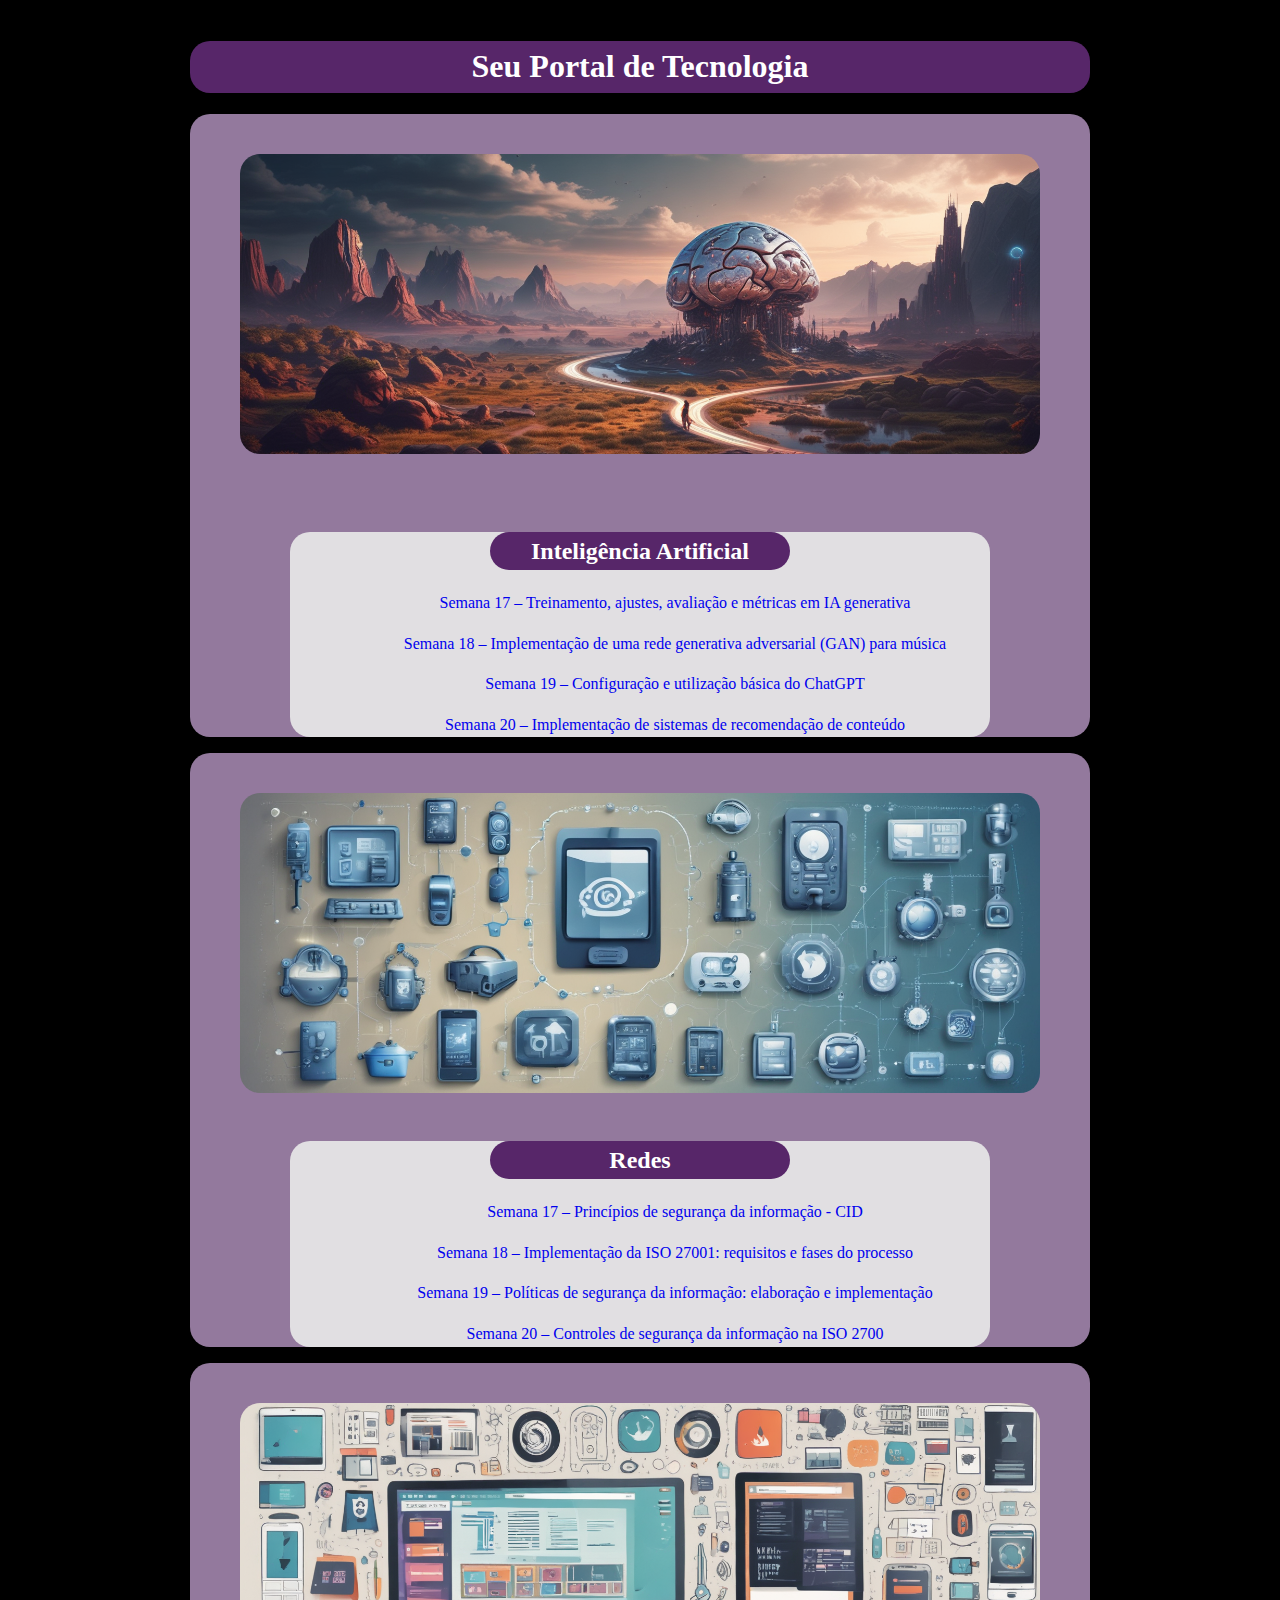
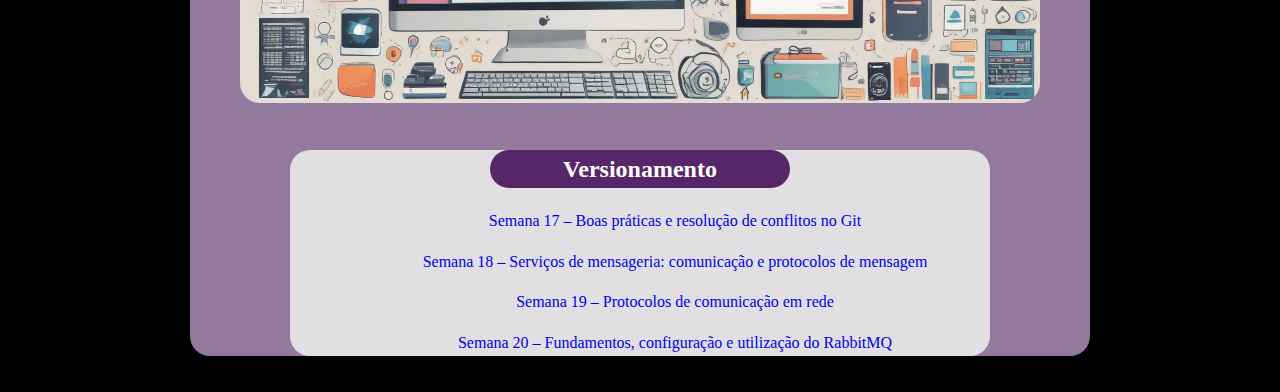
<file: index.html>
<!DOCTYPE html>
<html lang="pt-br">
<head>
    <meta charset="UTF-8">
    <meta name="viewport" content="width=device-width, initial-scale=1.0">
    <title>Seu Portal de Tecnologia</title>
    <link rel="stylesheet" href="style.css">
</head>
<body>
    
    <div class="lista-topico" style="background-color: #572669; border-radius: 20px;">
    <h1>Seu Portal de Tecnologia</h1>
    </div>

    <div class="lista-topico" style="background-color: #93799d; border-radius: 20px; margin: auto;"> 
        <img src="./img/inteligência-artificial.png" alt="" class="imagem-topico">
        
        <div class="lista-topico" style="background-color: #e1dfe2; border-radius: 20px; margin-left: 100px; margin-right: 100px; margin-top: 50px;">
        
        <div class="lista-topico" style="background-color: #572669; border-radius: 20px; margin-left: 200px; margin-right: 200px; ">
            <h2>Inteligência Artificial</h2>
        </div>
            <ul>
                <li>
                    <a href="./inteligencia artificial/s17.html">Semana 17 – Treinamento, ajustes, avaliação e métricas em IA generativa</a>
                </li>
                <li>
                    <a href="./inteligencia artificial/s18.html"> Semana 18 – Implementação de uma rede generativa adversarial (GAN) para música</a>
                </li>
                <li>
                    <a href="./inteligencia artificial/s19.html"> Semana 19 – Configuração e utilização básica do ChatGPT</a>
                </li>
                <li>
                    <a href="./inteligencia artificial/s20.html"> Semana 20 – Implementação de sistemas de recomendação de conteúdo</a>
                </li>
                
            </ul>
        </div>

    </div>
    
    <div class="lista-topico" style="background-color: #93799d; border-radius: 20px;"> 
        <img src="./img/redes.png" alt="" class="imagem-topico">
        <div class="lista-topico" style="background-color: #e1dfe2; border-radius: 20px; margin-left: 100px; margin-right: 100px;">
        
        <div class="lista-topico" style="background-color: #572669; border-radius: 20px; margin-left: 200px; margin-right: 200px; ">
        <h2>Redes</h2>
        </div>
            <ul>
                <li>
                    <a href="./redes/s17.html">Semana 17 – Princípios de segurança da informação - CID</a>
                </li>
                <li>
                    <a href="./redes/s18.html"> Semana 18 – Implementação da ISO 27001: requisitos e fases do processo</a>
                </li>
                <li>
                    <a href="./redes/s19.html"> Semana 19 – Políticas de segurança da informação: elaboração e implementação</a>
                </li>
                <li>
                    <a href="./redes/s20.html"> Semana 20 – Controles de segurança da informação na ISO 2700</a>
                </li>
            </ul>
        </div>

    </div>
    <div class="lista-topico" style="background-color: #93799d; border-radius: 20px;"> 
        <img src="./img/versionamento.png" alt="" class="imagem-topico">
        <div class="lista-topico" style="background-color: #e1dfe2; border-radius: 20px; margin-left: 100px; margin-right: 100px;">
        
        <div class="lista-topico" style="background-color: #572669; border-radius: 20px; margin-left: 200px; margin-right: 200px; ">    
        <h2>Versionamento</h2>
        </div>
            <ul>
                <li>
                    <a href="./versionamento/s17.html">Semana 17 – Boas práticas e resolução de conflitos no Git</a>
                </li>
                <li>
                    <a href="./versionamento/s18.html">Semana 18 – Serviços de mensageria: comunicação e protocolos de mensagem</a>
                </li>
                <li>
                    <a href="./versionamento/s19.html">Semana 19 – Protocolos de comunicação em rede</a>
                </li>
                <li>
                    <a href="./versionamento/s20.html">Semana 20 – Fundamentos, configuração e utilização do RabbitMQ</a>
                </li>
            </ul>

    </div>
</body>
</html>
</file>
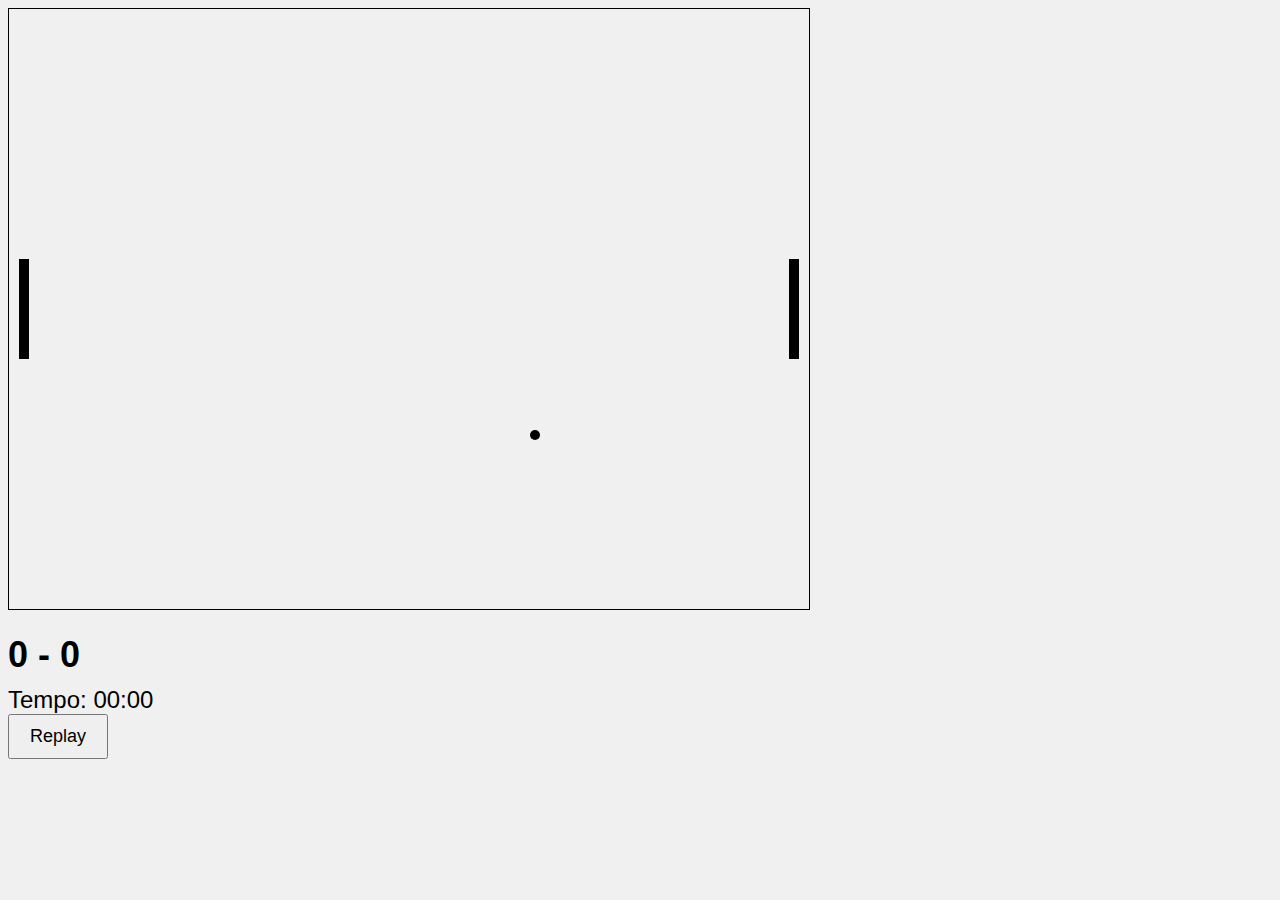
<file: jogo/index.html>
<!DOCTYPE html>
<html lang="pt-BR">
<head>
    <meta charset="UTF-8">
    <meta name="viewport" content="width=device-width, initial-scale=1.0">
    <title>Ping Pong</title>
    <link rel="stylesheet" href="style.css">
</head>
<body>
    <canvas id="canvas" width="800" height="600"></canvas>
    <div id="placar">
        <span id="pontos-jogador-1">0</span> -
        <span id="pontos-jogador-2">0</span>
    </div>
    <div id="tempo">
        Tempo: <span id="tempo-valor">00:00</span>
    </div>
    <button id="replay">Replay</button>
    <script src="script.js"></script>
</body>
</html>
</file>
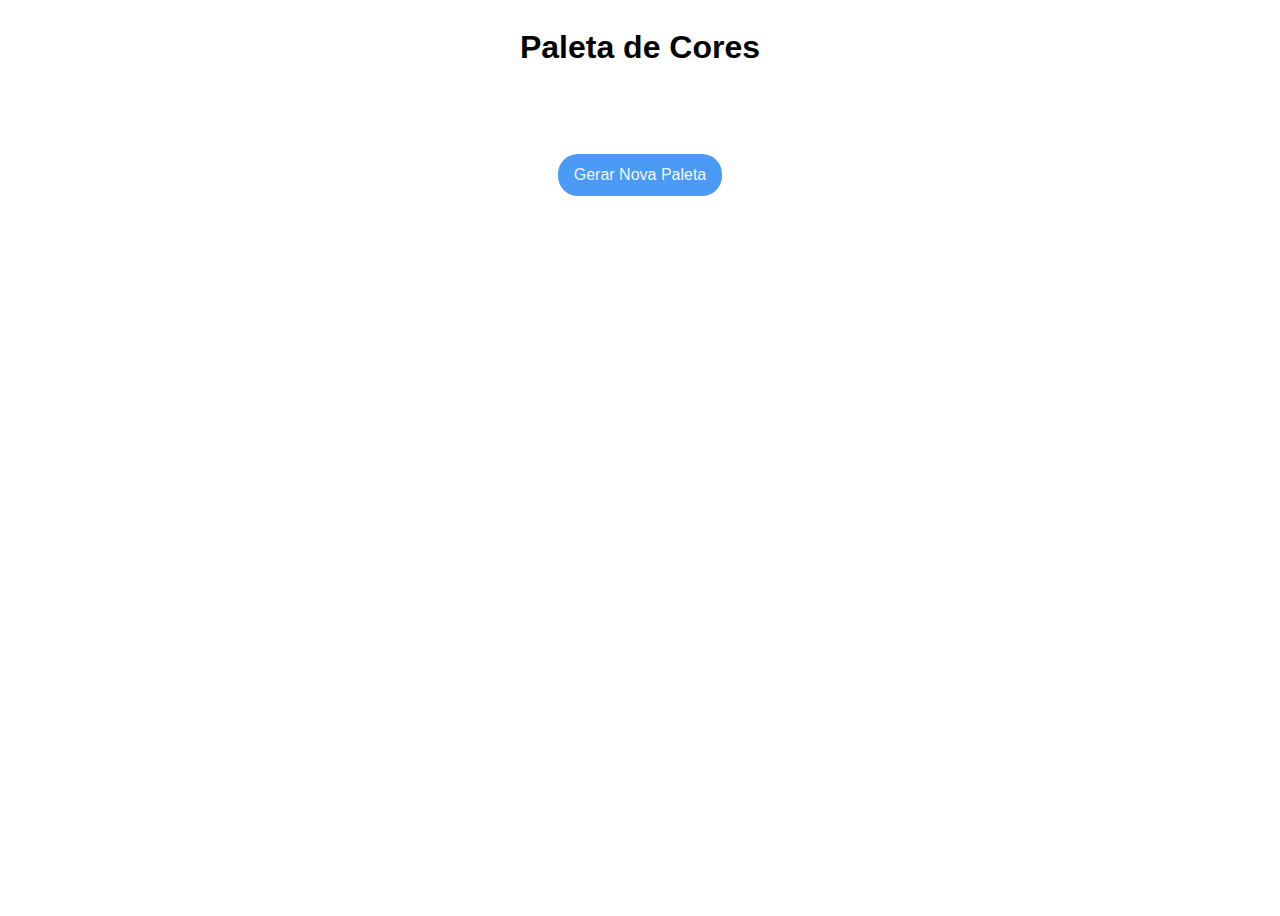
<file: paleta de cor/index.html>
<!DOCTYPE html>
<html lang="pt-br">
<head>
    <meta charset="UTF-8">
    <meta name="viewport" content="width=device-width, initial-scale=1.0">
    <title>Paleta de Cores</title>
    <link rel="stylesheet" href="style.css">
</head>
<body>
    <div class="container">
        <h1>Paleta de Cores</h1>
        <div class="cores"></div>
            <button>Gerar Nova Paleta</button>
    </div>


    <script src="script.js"></script>
</body>
</html>
</file>
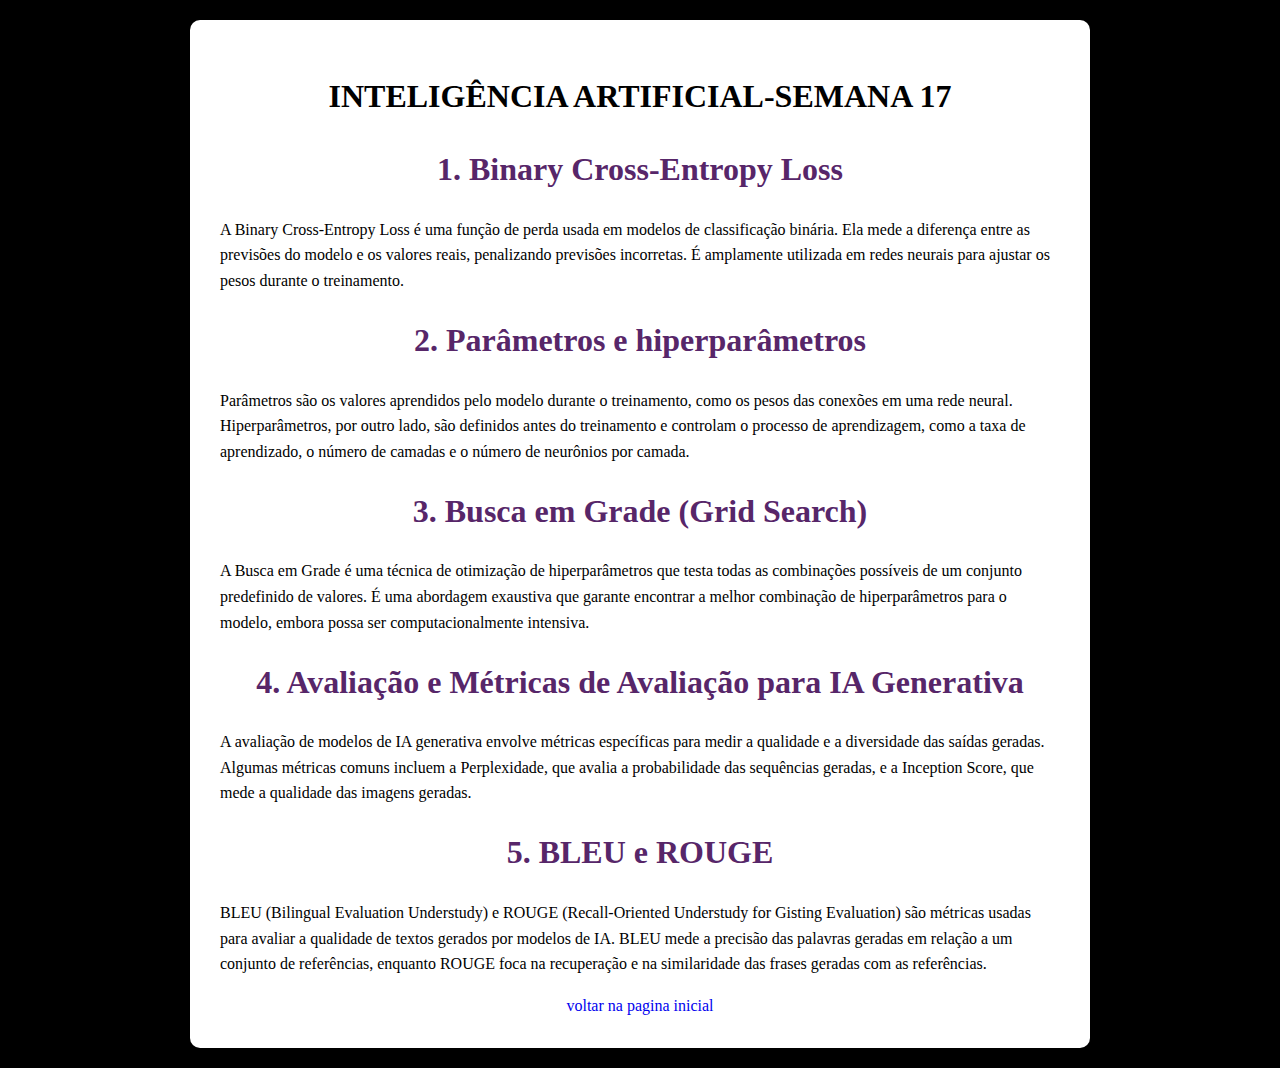
<file: inteligencia artificial/s17.html>
<!DOCTYPE html>
<html lang="pt-br">
<head>
    <meta charset="UTF-8">
    <meta name="viewport" content="width=device-width, initial-scale=1.0">
    <link rel="stylesheet" href="../style.css">
    <title>IA-S17</title>
</head>
<body>

    <div class="conteudo-artigo">
    <h1>INTELIGÊNCIA ARTIFICIAL-SEMANA 17</h1>
    <p></p>

    <h1 style="color: #572669;">1. Binary Cross-Entropy Loss</h1>
    <p>A Binary Cross-Entropy Loss é uma função de perda usada em modelos de classificação binária. Ela mede a diferença entre as previsões do modelo e os valores reais, penalizando previsões incorretas. É amplamente utilizada em redes neurais para ajustar os pesos durante o treinamento.</p>

    <h1 style="color: #572669;">2. Parâmetros e hiperparâmetros</h1>
    <p>Parâmetros são os valores aprendidos pelo modelo durante o treinamento, como os pesos das conexões em uma rede neural. Hiperparâmetros, por outro lado, são definidos antes do treinamento e controlam o processo de aprendizagem, como a taxa de aprendizado, o número de camadas e o número de neurônios por camada.</p>

    <h1 style="color: #572669;">3. Busca em Grade (Grid Search)</h1>
    <p>A Busca em Grade é uma técnica de otimização de hiperparâmetros que testa todas as combinações possíveis de um conjunto predefinido de valores. É uma abordagem exaustiva que garante encontrar a melhor combinação de hiperparâmetros para o modelo, embora possa ser computacionalmente intensiva.</p>

    <h1 style="color: #572669;">4. Avaliação e Métricas de Avaliação para IA Generativa</h1>
    <p>A avaliação de modelos de IA generativa envolve métricas específicas para medir a qualidade e a diversidade das saídas geradas. Algumas métricas comuns incluem a Perplexidade, que avalia a probabilidade das sequências geradas, e a Inception Score, que mede a qualidade das imagens geradas.</p>

    <h1 style="color: #572669;">5. BLEU e ROUGE</h1>
    <p>BLEU (Bilingual Evaluation Understudy) e ROUGE (Recall-Oriented Understudy for Gisting Evaluation) são métricas usadas para avaliar a qualidade de textos gerados por modelos de IA. BLEU mede a precisão das palavras geradas em relação a um conjunto de referências, enquanto ROUGE foca na recuperação e na similaridade das frases geradas com as referências.</p>


    <a href="../index.html">voltar na pagina inicial</a>
</div>
    
</body>
</html>
</file>
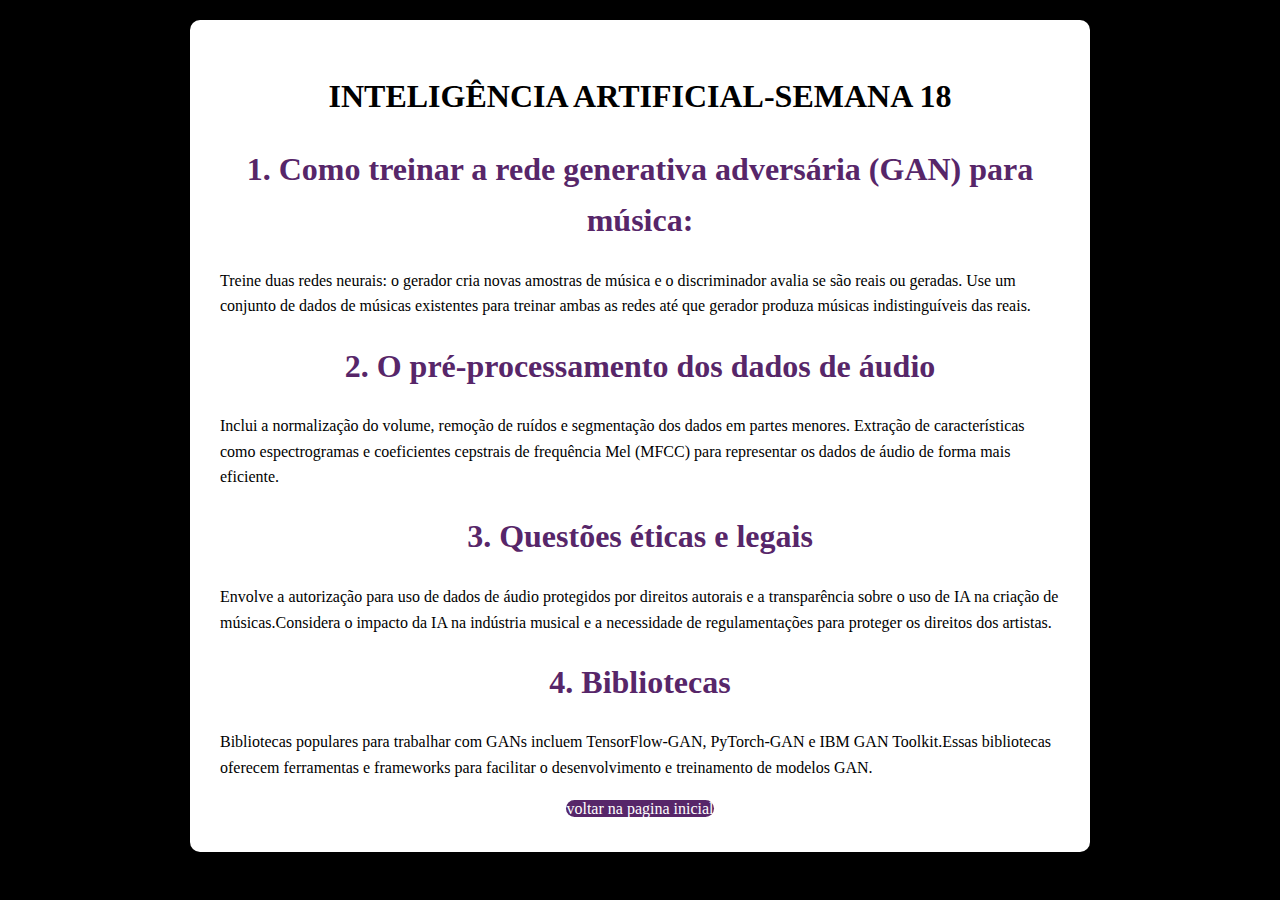
<file: inteligencia artificial/s18.html>
<!DOCTYPE html>
<html lang="pt-br">
<head>
    <meta charset="UTF-8">
    <meta name="viewport" content="width=device-width, initial-scale=1.0">
    <link rel="stylesheet" href="../style.css">
    <title>IA-S18</title>
</head>
<body>

    <div class="conteudo-artigo">

    <h1>INTELIGÊNCIA ARTIFICIAL-SEMANA 18</h1>
    <p></p>

    <h1 style="color: #572669;">1. Como treinar a rede generativa adversária (GAN) para música:</h1>
    <p>Treine duas redes neurais: o gerador cria novas amostras de música e o discriminador avalia se são reais ou geradas. Use um conjunto de dados de músicas existentes para treinar ambas as redes até que gerador produza músicas indistinguíveis das reais.</p>

    <h1 style="color: #572669;">2. O pré-processamento dos dados de áudio</h1>
    <p>Inclui a normalização do volume, remoção de ruídos e segmentação dos dados em partes menores. Extração de características como espectrogramas e coeficientes cepstrais de frequência Mel (MFCC) para representar os dados de áudio de forma mais eficiente.</p>

    <h1 style="color: #572669;">3. Questões éticas e legais</h1>
    <p>Envolve a autorização para uso de dados de áudio protegidos por direitos autorais e a transparência sobre o uso de IA na criação de músicas.Considera o impacto da IA na indústria musical e a necessidade de regulamentações para proteger os direitos dos artistas.</p>

    <h1 style="color: #572669;">4. Bibliotecas</h1>
    <p>Bibliotecas populares para trabalhar com GANs incluem TensorFlow-GAN, PyTorch-GAN e IBM GAN Toolkit.Essas bibliotecas oferecem ferramentas e frameworks para facilitar o desenvolvimento e treinamento de modelos GAN.</p>

    <a href="../index.html" style=" background-color: #572669; color: rgb(255, 255, 255); border-radius: 10px; margin: 10%">voltar na pagina inicial</a>
</div>
</body>
</html>
</file>
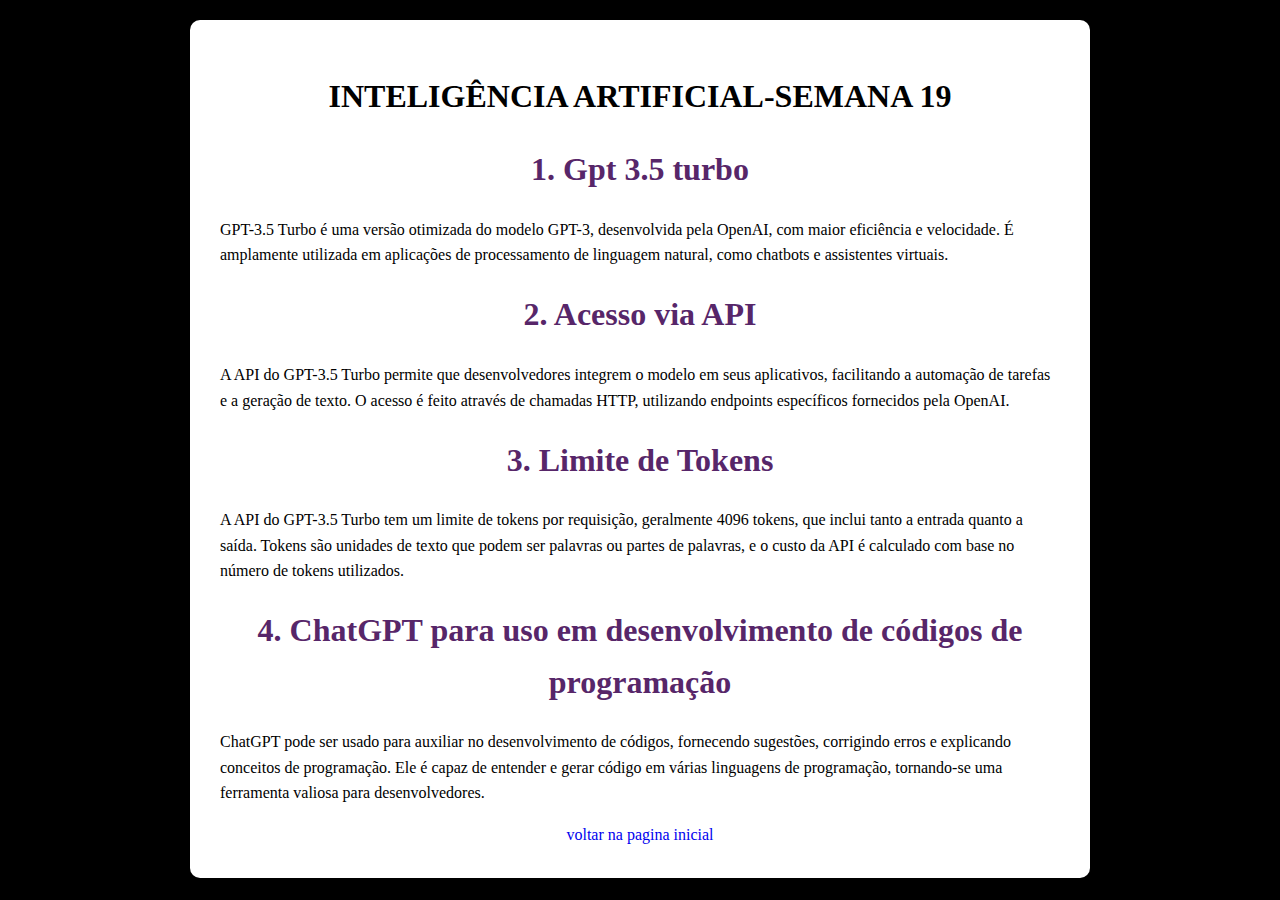
<file: inteligencia artificial/s19.html>
<!DOCTYPE html>
<html lang="pt-br">
<head>
    <meta charset="UTF-8">
    <meta name="viewport" content="width=device-width, initial-scale=1.0">
    <link rel="stylesheet" href="../style.css">
    <title>IA-S19</title>
</head>
<body>

    <div class="conteudo-artigo">
    <h1>INTELIGÊNCIA ARTIFICIAL-SEMANA 19</h1>
    <p></p>

    <h1 style="color: #572669;">1. Gpt 3.5 turbo</h1>
    <p>GPT-3.5 Turbo é uma versão otimizada do modelo GPT-3, desenvolvida pela OpenAI, com maior eficiência e velocidade. É amplamente utilizada em aplicações de processamento de linguagem natural, como chatbots e assistentes virtuais.</p>

    <h1 style="color: #572669;">2. Acesso via API</h1>
    <p>A API do GPT-3.5 Turbo permite que desenvolvedores integrem o modelo em seus aplicativos, facilitando a automação de tarefas e a geração de texto. O acesso é feito através de chamadas HTTP, utilizando endpoints específicos fornecidos pela OpenAI.</p>

    <h1 style="color: #572669;">3. Limite de Tokens</h1>
    <p>A API do GPT-3.5 Turbo tem um limite de tokens por requisição, geralmente 4096 tokens, que inclui tanto a entrada quanto a saída. Tokens são unidades de texto que podem ser palavras ou partes de palavras, e o custo da API é calculado com base no número de tokens utilizados.</p>

    <h1 style="color: #572669;">4. ChatGPT para uso em desenvolvimento de códigos de programação</h1>
    <p>ChatGPT pode ser usado para auxiliar no desenvolvimento de códigos, fornecendo sugestões, corrigindo erros e explicando conceitos de programação. Ele é capaz de entender e gerar código em várias linguagens de programação, tornando-se uma ferramenta valiosa para desenvolvedores.</p>

    <a href="../index.html"> voltar na pagina inicial</a>
    
</div>
</body>
</html>
</file>
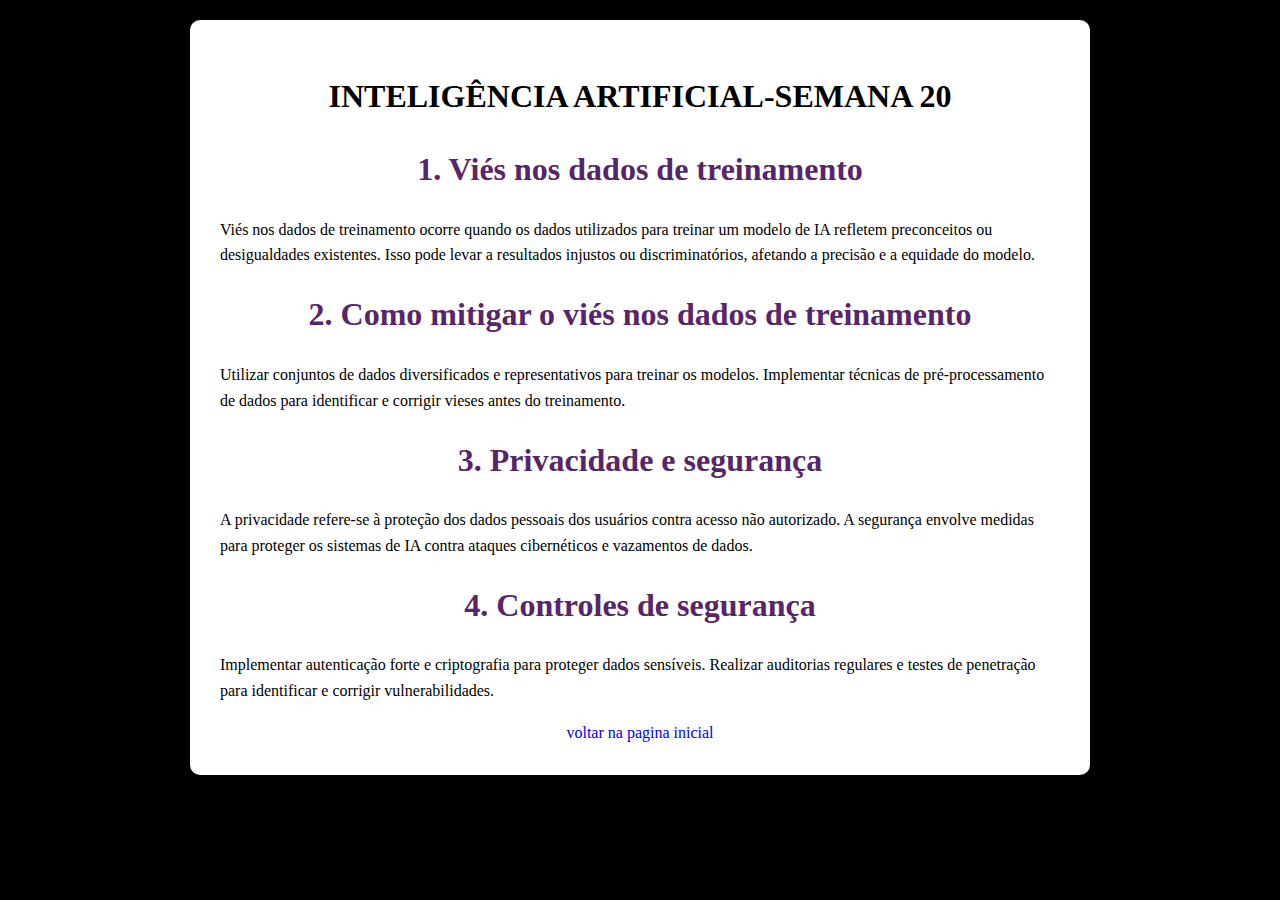
<file: inteligencia artificial/s20.html>
<!DOCTYPE html>
<html lang="pt-br">
<head>
    <meta charset="UTF-8">
    <meta name="viewport" content="width=device-width, initial-scale=1.0">
    <link rel="stylesheet" href="../style.css">
    <title>IA-S20</title>
</head>
<body>

    <div class="conteudo-artigo">

    <h1>INTELIGÊNCIA ARTIFICIAL-SEMANA 20</h1>

    <h1 style="color: #572669;">1. Viés nos dados de treinamento</h1>
    <p>Viés nos dados de treinamento ocorre quando os dados utilizados para treinar um modelo de IA refletem preconceitos ou desigualdades existentes. Isso pode levar a resultados injustos ou discriminatórios, afetando a precisão e a equidade do modelo.</p>

    <h1 style="color: #572669;">2. Como mitigar o viés nos dados de treinamento</h1>
    <p>Utilizar conjuntos de dados diversificados e representativos para treinar os modelos. Implementar técnicas de pré-processamento de dados para identificar e corrigir vieses antes do treinamento.</p>

    <h1 style="color: #572669;">3. Privacidade e segurança</h1>
    <p>A privacidade refere-se à proteção dos dados pessoais dos usuários contra acesso não autorizado. A segurança envolve medidas para proteger os sistemas de IA contra ataques cibernéticos e vazamentos de dados.</p>

    <h1 style="color: #572669;">4. Controles de segurança</h1>
    <p>Implementar autenticação forte e criptografia para proteger dados sensíveis. Realizar auditorias regulares e testes de penetração para identificar e corrigir vulnerabilidades.</p>

    <a href="../index.html">voltar na pagina inicial</a>
</div>
</body>
</html>
</file>
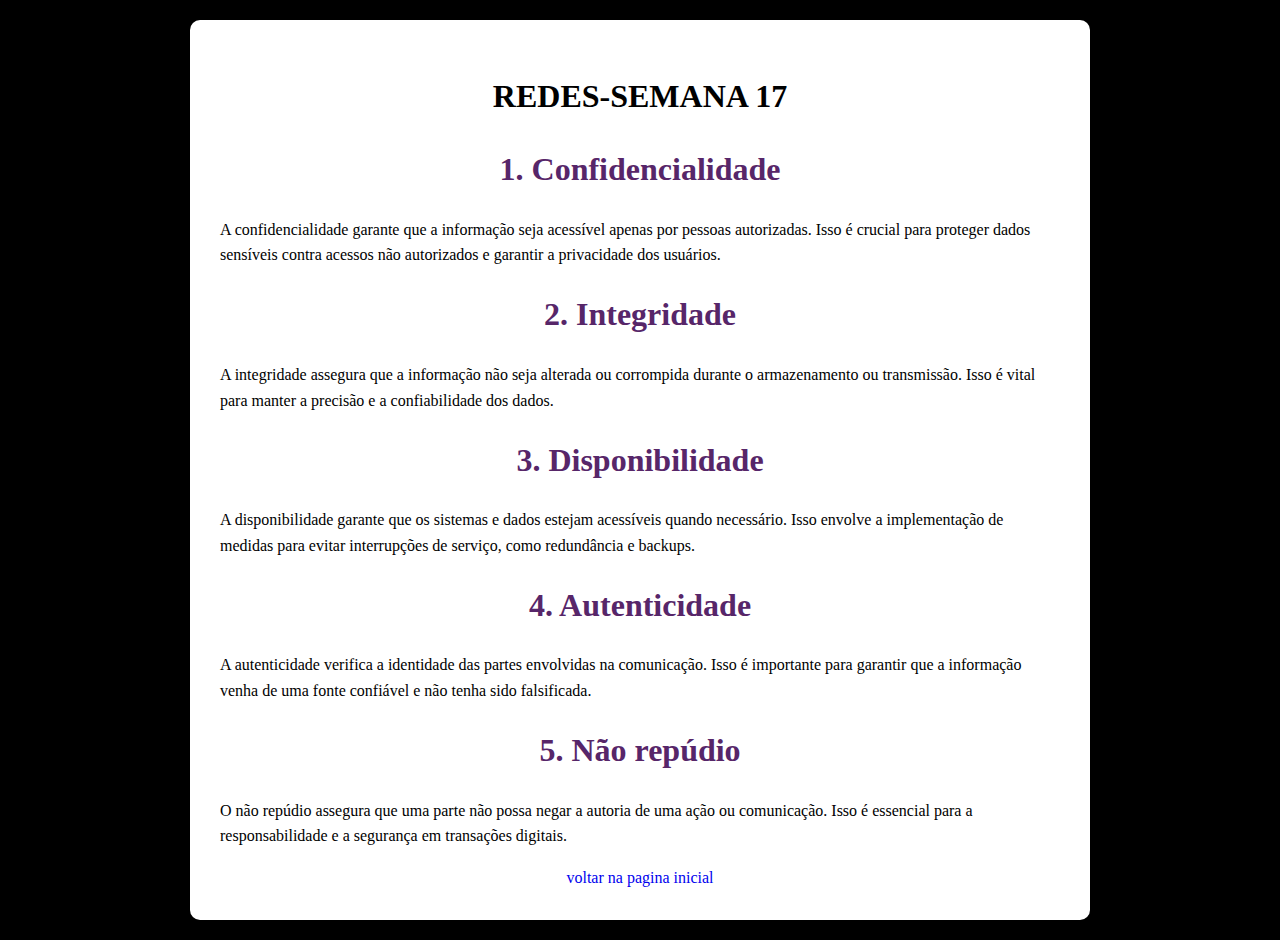
<file: redes/s17.html>
<!DOCTYPE html>
<html lang="pt-br">
<head>
    <meta charset="UTF-8">
    <meta name="viewport" content="width=device-width, initial-scale=1.0">
    <link rel="stylesheet" href="../style.css">
    <title>Redes-S17</title>
</head>
<body>

    <div class="conteudo-artigo">
    <h1>REDES-SEMANA 17</h1>
    <p></p>

    <h1 style="color: #572669;">1. Confidencialidade </h1>
    <p>A confidencialidade garante que a informação seja acessível apenas por pessoas autorizadas. Isso é crucial para proteger dados sensíveis contra acessos não autorizados e garantir a privacidade dos usuários.</p>

    <h1 style="color: #572669;">2. Integridade</h1>
    <p>A integridade assegura que a informação não seja alterada ou corrompida durante o armazenamento ou transmissão. Isso é vital para manter a precisão e a confiabilidade dos dados.</p>

    <h1 style="color: #572669;">3. Disponibilidade</h1>
    <p>A disponibilidade garante que os sistemas e dados estejam acessíveis quando necessário. Isso envolve a implementação de medidas para evitar interrupções de serviço, como redundância e backups.</p>

    <h1 style="color: #572669;">4. Autenticidade</h1>
    <p>A autenticidade verifica a identidade das partes envolvidas na comunicação. Isso é importante para garantir que a informação venha de uma fonte confiável e não tenha sido falsificada.</p>

    <h1 style="color: #572669;">5. Não repúdio</h1>
    <p>O não repúdio assegura que uma parte não possa negar a autoria de uma ação ou comunicação. Isso é essencial para a responsabilidade e a segurança em transações digitais.</p>

    <a href="../index.html">voltar na pagina inicial</a>

    </div>
</body>
</html>
</file>
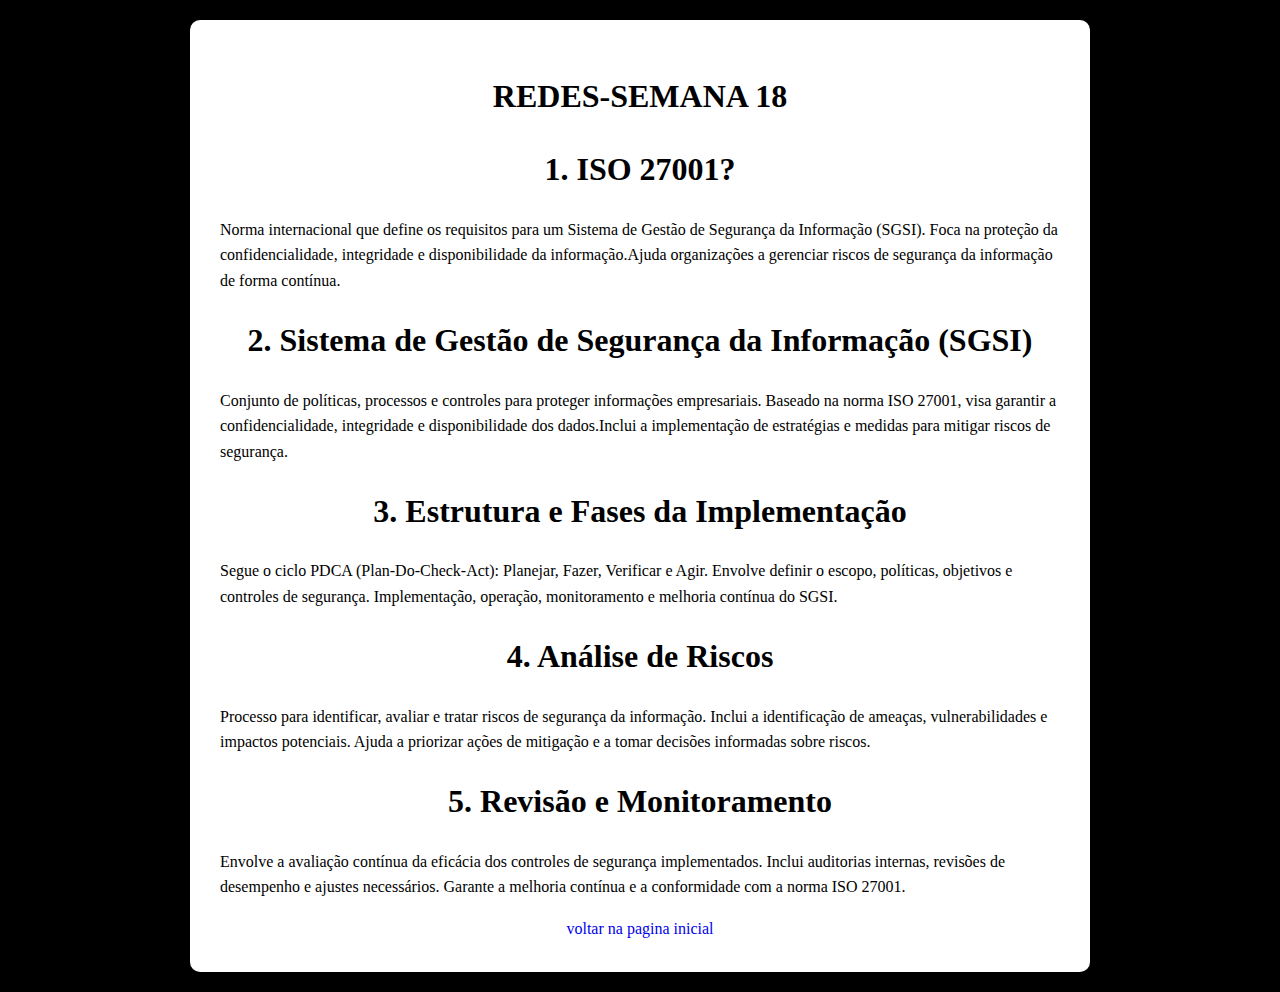
<file: redes/s18.html>
<!DOCTYPE html>
<html lang="pt-br">
<head>
    <meta charset="UTF-8">
    <meta name="viewport" content="width=device-width, initial-scale=1.0">
    <link rel="stylesheet" href="../style.css">
    <title>Redes-S18</title>
</head>
<body>

    <div class="conteudo-artigo">

    <h1>REDES-SEMANA 18</h1>
    
    <h1>1. ISO 27001?</h1>
    <p>Norma internacional que define os requisitos para um Sistema de Gestão de Segurança da Informação (SGSI). Foca na proteção da confidencialidade, integridade e disponibilidade da informação.Ajuda organizações a gerenciar riscos de segurança da informação de forma contínua.</p>

    <h1>2. Sistema de Gestão de Segurança da Informação (SGSI)</h1>
    <p>Conjunto de políticas, processos e controles para proteger informações empresariais. Baseado na norma ISO 27001, visa garantir a confidencialidade, integridade e disponibilidade dos dados.Inclui a implementação de estratégias e medidas para mitigar riscos de segurança.</p>

    <h1>3. Estrutura e Fases da Implementação</h1>
    <p>Segue o ciclo PDCA (Plan-Do-Check-Act): Planejar, Fazer, Verificar e Agir. Envolve definir o escopo, políticas, objetivos e controles de segurança. Implementação, operação, monitoramento e melhoria contínua do SGSI.</p>

    <h1>4. Análise de Riscos</h1>
    <p>Processo para identificar, avaliar e tratar riscos de segurança da informação. Inclui a identificação de ameaças, vulnerabilidades e impactos potenciais. Ajuda a priorizar ações de mitigação e a tomar decisões informadas sobre riscos.</p>

    <h1>5. Revisão e Monitoramento</h1>
    <p>Envolve a avaliação contínua da eficácia dos controles de segurança implementados. Inclui auditorias internas, revisões de desempenho e ajustes necessários. Garante a melhoria contínua e a conformidade com a norma ISO 27001.</p>

    <a href="../index.html">voltar na pagina inicial</a>
</div>
</body>
</html>
</file>
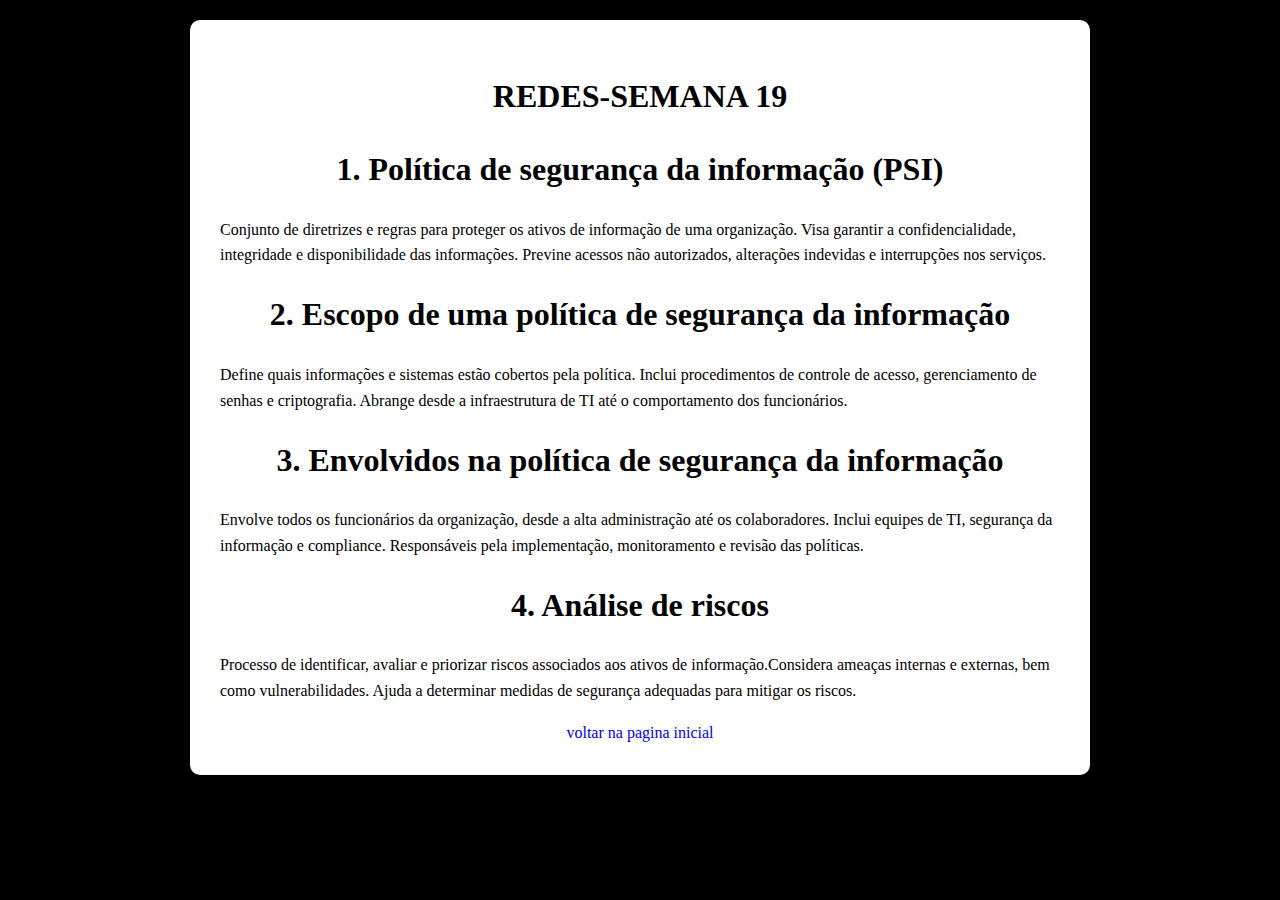
<file: redes/s19.html>
<!DOCTYPE html>
<html lang="pt-br">
<head>
    <meta charset="UTF-8">
    <meta name="viewport" content="width=device-width, initial-scale=1.0">
    <link rel="stylesheet" href="../style.css">
    <title>Redes-S19</title>
</head>
<body>

    <div class="conteudo-artigo">
    <h1>REDES-SEMANA 19</h1>
    <p></p>

    <h1>1. Política de segurança da informação (PSI)</h1>
    <p>Conjunto de diretrizes e regras para proteger os ativos de informação de uma organização. Visa garantir a confidencialidade, integridade e disponibilidade das informações. Previne acessos não autorizados, alterações indevidas e interrupções nos serviços.</p>

    <h1>2. Escopo de uma política de segurança da informação</h1>
    <p>Define quais informações e sistemas estão cobertos pela política. Inclui procedimentos de controle de acesso, gerenciamento de senhas e criptografia. Abrange desde a infraestrutura de TI até o comportamento dos funcionários.</p>

    <h1>3. Envolvidos na política de segurança da informação</h1>
    <p>Envolve todos os funcionários da organização, desde a alta administração até os colaboradores. Inclui equipes de TI, segurança da informação e compliance. Responsáveis pela implementação, monitoramento e revisão das políticas.</p>

    <h1>4. Análise de riscos</h1>
    <p>Processo de identificar, avaliar e priorizar riscos associados aos ativos de informação.Considera ameaças internas e externas, bem como vulnerabilidades. Ajuda a determinar medidas de segurança adequadas para mitigar os riscos.</p>

    <a href="../index.html">voltar na pagina inicial</a>
</div>
</body>
</html>
</file>
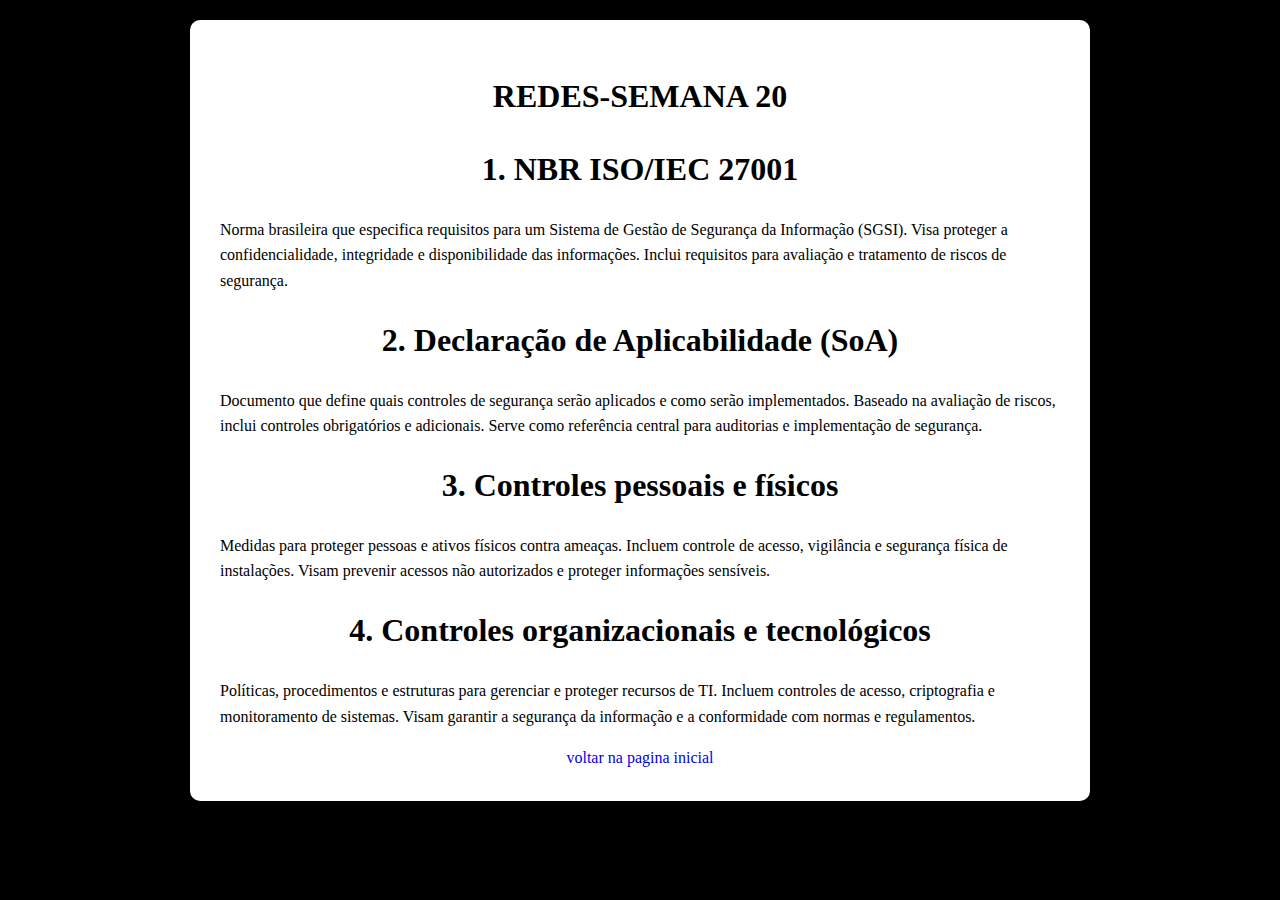
<file: redes/s20.html>
<!DOCTYPE html>
<html lang="pt-br">
<head>
    <meta charset="UTF-8">
    <meta name="viewport" content="width=device-width, initial-scale=1.0">
    <link rel="stylesheet" href="../style.css">
    <title>REDES-S20</title>
</head>
<body>

    <div class="conteudo-artigo">
    <h1>REDES-SEMANA 20</h1>
    <p></p>

    <h1>1. NBR ISO/IEC 27001</h1>
    <p>Norma brasileira que especifica requisitos para um Sistema de Gestão de Segurança da Informação (SGSI). Visa proteger a confidencialidade, integridade e disponibilidade das informações. Inclui requisitos para avaliação e tratamento de riscos de segurança.</p>

    <h1>2. Declaração de Aplicabilidade (SoA)</h1>
    <p>Documento que define quais controles de segurança serão aplicados e como serão implementados. Baseado na avaliação de riscos, inclui controles obrigatórios e adicionais. Serve como referência central para auditorias e implementação de segurança.</p>

    <h1>3. Controles pessoais e físicos</h1>
    <p>Medidas para proteger pessoas e ativos físicos contra ameaças. Incluem controle de acesso, vigilância e segurança física de instalações. Visam prevenir acessos não autorizados e proteger informações sensíveis.</p>

    <h1>4. Controles organizacionais e tecnológicos</h1>
    <p>Políticas, procedimentos e estruturas para gerenciar e proteger recursos de TI. Incluem controles de acesso, criptografia e monitoramento de sistemas. Visam garantir a segurança da informação e a conformidade com normas e regulamentos.</p>

    <a href="../index.html">voltar na pagina inicial</a>
</div>
</body>
</html>
</file>
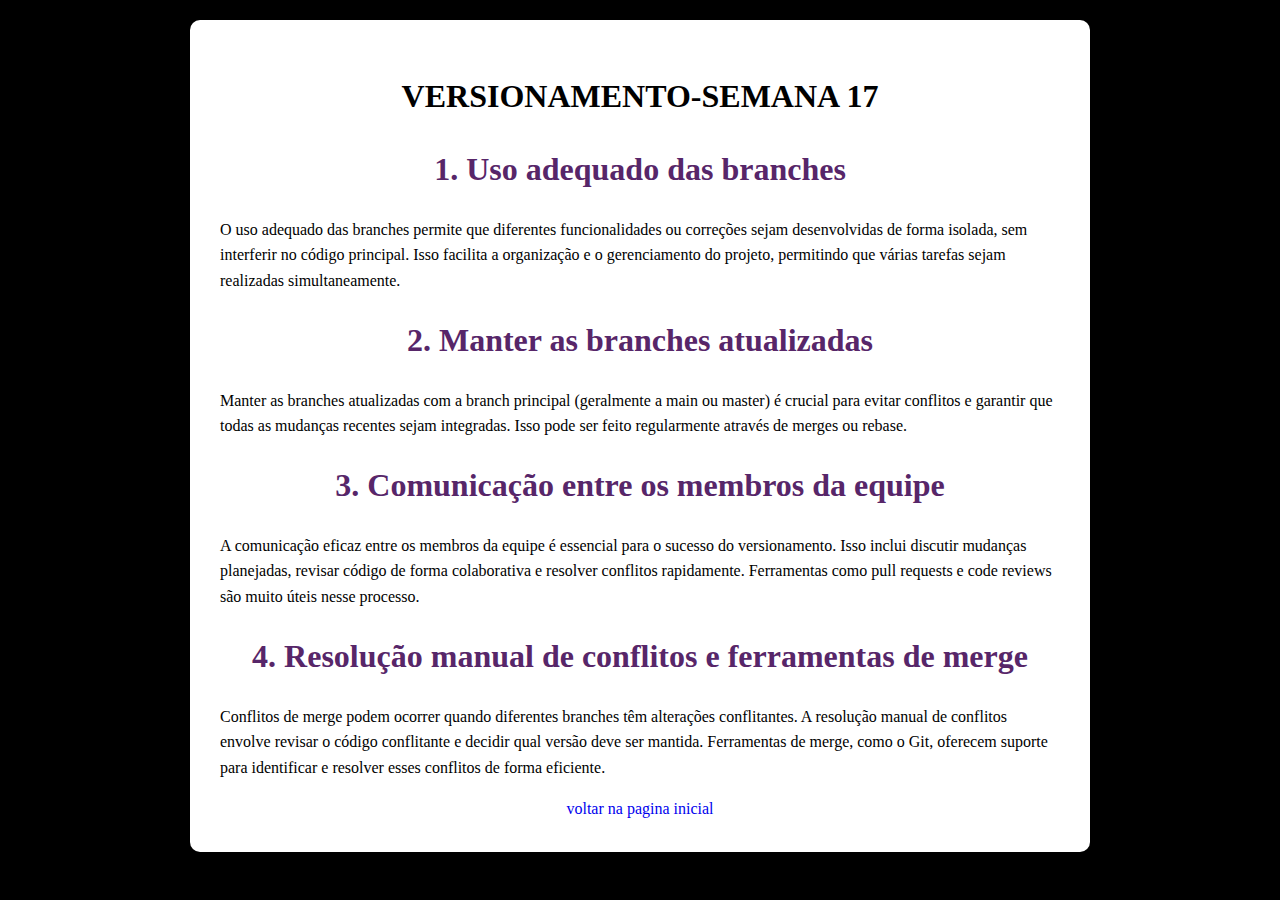
<file: versionamento/s17.html>
<!DOCTYPE html>
<html lang="pt-br">
<head>
    <meta charset="UTF-8">
    <meta name="viewport" content="width=device-width, initial-scale=1.0">
    <link rel="stylesheet" href="../style.css">
    <title>Versionamento-S17</title>
</head>
<body>

    <div class="conteudo-artigo">
    <h1>VERSIONAMENTO-SEMANA 17</h1>
    <p></p>

    <h1 style="color: #572669;">1. Uso adequado das branches</h1>
    <p>O uso adequado das branches permite que diferentes funcionalidades ou correções sejam desenvolvidas de forma isolada, sem interferir no código principal. Isso facilita a organização e o gerenciamento do projeto, permitindo que várias tarefas sejam realizadas simultaneamente.</p>

    <h1 style="color: #572669;">2. Manter as branches atualizadas</h1>
    <p>Manter as branches atualizadas com a branch principal (geralmente a main ou master) é crucial para evitar conflitos e garantir que todas as mudanças recentes sejam integradas. Isso pode ser feito regularmente através de merges ou rebase.</p>

    <h1 style="color: #572669;">3. Comunicação entre os membros da equipe</h1>
    <p>A comunicação eficaz entre os membros da equipe é essencial para o sucesso do versionamento. Isso inclui discutir mudanças planejadas, revisar código de forma colaborativa e resolver conflitos rapidamente. Ferramentas como pull requests e code reviews são muito úteis nesse processo.</p>

    <h1 style="color: #572669;">4. Resolução manual de conflitos e ferramentas de merge</h1>
    <p>Conflitos de merge podem ocorrer quando diferentes branches têm alterações conflitantes. A resolução manual de conflitos envolve revisar o código conflitante e decidir qual versão deve ser mantida. Ferramentas de merge, como o Git, oferecem suporte para identificar e resolver esses conflitos de forma eficiente.</p>



    <a href="../index.html">voltar na pagina inicial</a>
</div>

</body>
</html>
</file>
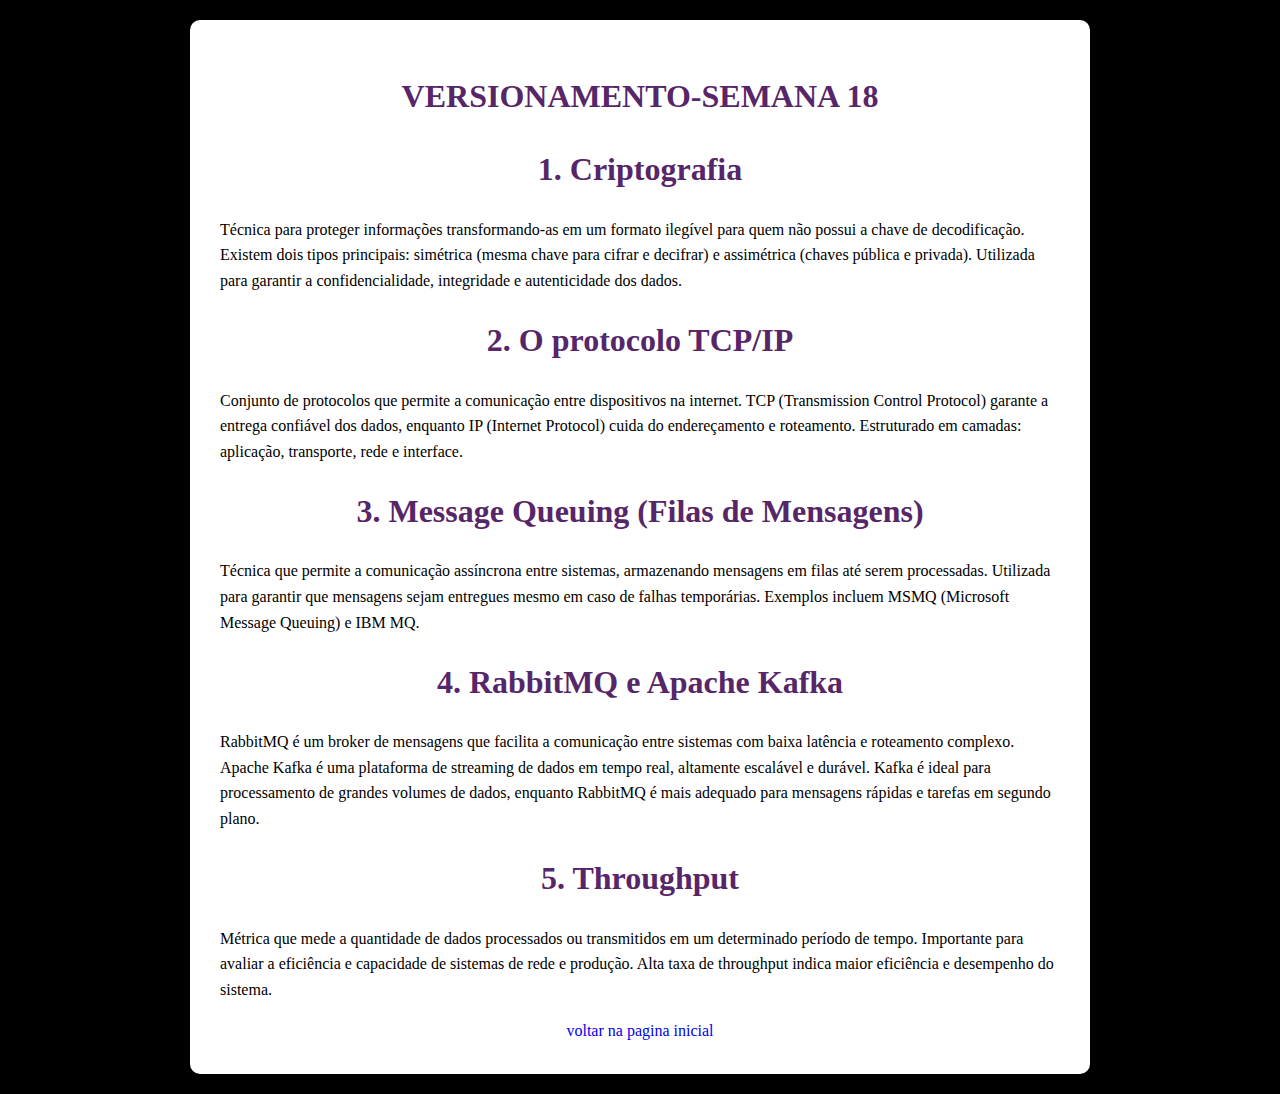
<file: versionamento/s18.html>
<!DOCTYPE html>
<html lang="pt-br">
<head>
    <meta charset="UTF-8">
    <meta name="viewport" content="width=device-width, initial-scale=1.0">
    <link rel="stylesheet" href="../style.css">
    <title>Versionamento-S18</title>
</head>
<body>

    <div class="conteudo-artigo">

    <h1 style="color: #572669;">VERSIONAMENTO-SEMANA 18</h1>
    <p></p>

    <h1 style="color: #572669;">1. Criptografia</h1>
    <p>Técnica para proteger informações transformando-as em um formato ilegível para quem não possui a chave de decodificação. Existem dois tipos principais: simétrica (mesma chave para cifrar e decifrar) e assimétrica (chaves pública e privada). Utilizada para garantir a confidencialidade, integridade e autenticidade dos dados.</p>

    <h1 style="color: #572669;">2. O protocolo TCP/IP</h1>
    <p>Conjunto de protocolos que permite a comunicação entre dispositivos na internet. TCP (Transmission Control Protocol) garante a entrega confiável dos dados, enquanto IP (Internet Protocol) cuida do endereçamento e roteamento. Estruturado em camadas: aplicação, transporte, rede e interface.</p>

    <h1 style="color: #572669;">3. Message Queuing (Filas de Mensagens)</h1>
    <p>Técnica que permite a comunicação assíncrona entre sistemas, armazenando mensagens em filas até serem processadas. Utilizada para garantir que mensagens sejam entregues mesmo em caso de falhas temporárias. Exemplos incluem MSMQ (Microsoft Message Queuing) e IBM MQ.</p>

    <h1 style="color: #572669;">4.  RabbitMQ e Apache Kafka</h1>
    <p>RabbitMQ é um broker de mensagens que facilita a comunicação entre sistemas com baixa latência e roteamento complexo. Apache Kafka é uma plataforma de streaming de dados em tempo real, altamente escalável e durável. Kafka é ideal para processamento de grandes volumes de dados, enquanto RabbitMQ é mais adequado para mensagens rápidas e tarefas em segundo plano.</p>

    <h1 style="color: #572669;">5. Throughput</h1>
    <p>Métrica que mede a quantidade de dados processados ou transmitidos em um determinado período de tempo. Importante para avaliar a eficiência e capacidade de sistemas de rede e produção. Alta taxa de throughput indica maior eficiência e desempenho do sistema.</p>

    <a href="../index.html">voltar na pagina inicial</a>
</div>
</body>
</html>
</file>
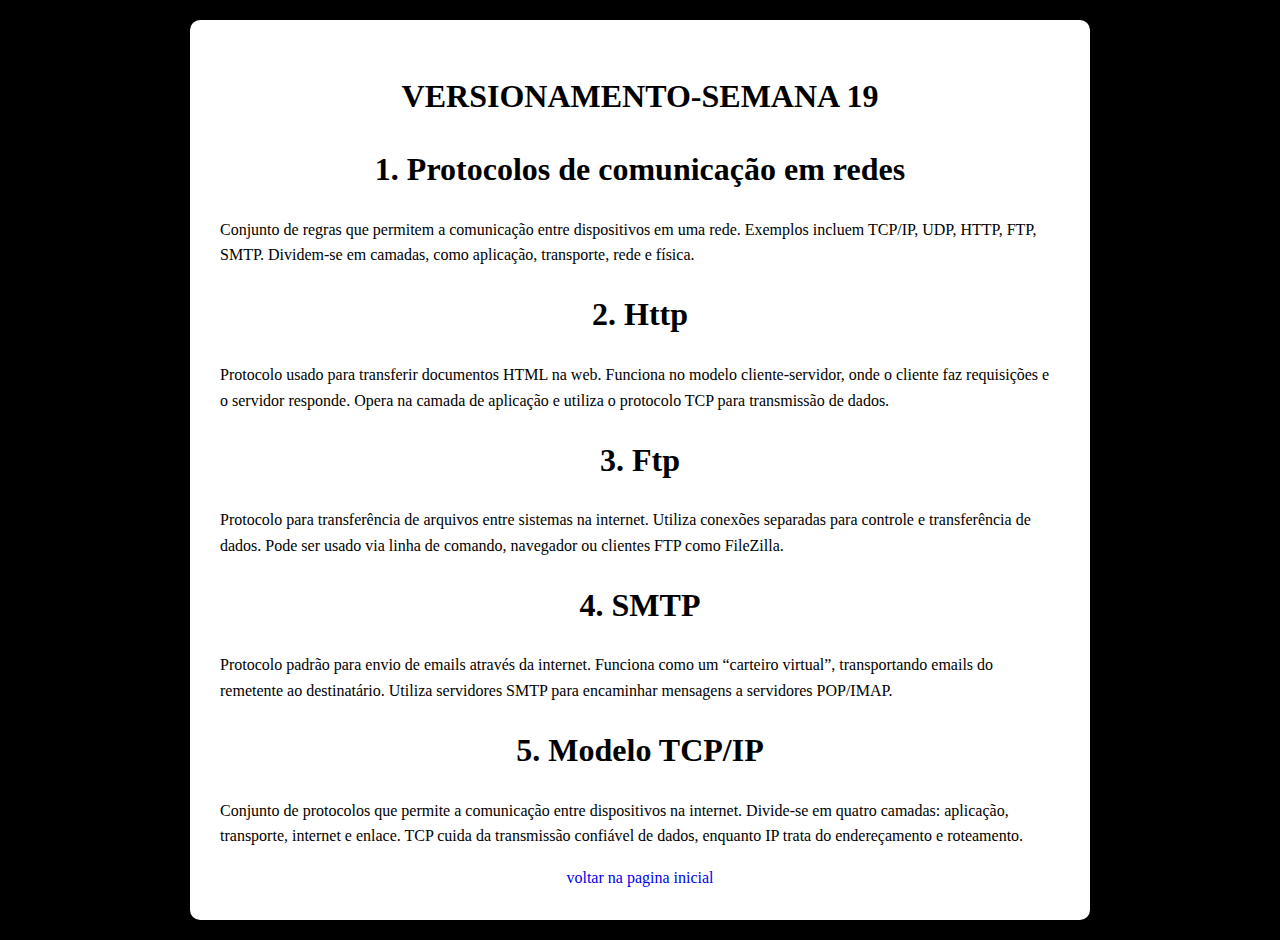
<file: versionamento/s19.html>
<!DOCTYPE html>
<html lang="pt-br">
<head>
    <meta charset="UTF-8">
    <meta name="viewport" content="width=device-width, initial-scale=1.0">
    <link rel="stylesheet" href="../style.css">
    <title>Versionamento-S19</title>
</head>
<body>

    <div class="conteudo-artigo">
    <h1>VERSIONAMENTO-SEMANA 19</h1>
    <p></p>

    <h1>1. Protocolos de comunicação em redes</h1>
    <p>Conjunto de regras que permitem a comunicação entre dispositivos em uma rede. Exemplos incluem TCP/IP, UDP, HTTP, FTP, SMTP. Dividem-se em camadas, como aplicação, transporte, rede e física.</p>

    <h1>2. Http</h1>
    <p>Protocolo usado para transferir documentos HTML na web. Funciona no modelo cliente-servidor, onde o cliente faz requisições e o servidor responde. Opera na camada de aplicação e utiliza o protocolo TCP para transmissão de dados.</p>

    <h1>3. Ftp</h1>
    <p>Protocolo para transferência de arquivos entre sistemas na internet. Utiliza conexões separadas para controle e transferência de dados. Pode ser usado via linha de comando, navegador ou clientes FTP como FileZilla.</p>

    <h1>4. SMTP</h1>
    <p>Protocolo padrão para envio de emails através da internet. Funciona como um “carteiro virtual”, transportando emails do remetente ao destinatário. Utiliza servidores SMTP para encaminhar mensagens a servidores POP/IMAP.</p>

    <h1>5. Modelo TCP/IP</h1>
    <p>Conjunto de protocolos que permite a comunicação entre dispositivos na internet. Divide-se em quatro camadas: aplicação, transporte, internet e enlace. TCP cuida da transmissão confiável de dados, enquanto IP trata do endereçamento e roteamento.</p>

    <a href="../index.html">voltar na pagina inicial</a>
</div>
</body>
</html>
</file>
<file: style.css>
body {

    font-family: 'Komrile Regular';
    line-height: 1.6;
    color: #ffffff;
    margin: 0 auto;
    text-align: center;
    max-width: 900px;
    padding: 20px;
    background-color: #000000;
    
}

p{
    text-align: left;
}

li{
    list-style-type: none;
    margin-bottom: 15px;
    padding-left: 30px;
}

a {
    text-decoration: none;
    text-align: right;
    
   
}

img { 
    
    border-radius: 20px;
    margin-top: 40px;
    margin-left: 15px;
    margin-right: 15px;
    margin-bottom: 20px;
}

.imagem-topico {
    width: 800px;
    height: 300px;
    object-fit: cover;
    border-radius: 20px;
}

/*estilo da página*/
.conteudo-artigo{
    background-color: #fff;
    border-radius: 10px;
    padding: 30px;
    color: #000000;
}

.destaque {
    background-color: aquamarine;
    border-left: 8px solid azure;
    border-radius: 5px;
    padding: 15px;
}
</file>
<file: jogo/style.css>
body {
    background-color: #f0f0f0;
    font-family: Arial, sans-serif;
}

#canvas {
    border: 1px solid #000;
}

#placar {
    font-size: 36px;
    font-weight: bold;
    margin-top: 20px;
}

#tempo {
    font-size: 24px;
    margin-top: 10px;
}

#replay {
    padding: 10px 20px;
    font-size: 18px;
    cursor: pointer;
}
</file>
<file: paleta de cor/style.css>
body{
    font-family: Arial, Helvetica, sans-serif;
    display: flex;
    flex-direction: column;
    align-items: center;
    height: 100vh;
}

h1{
    margin-bottom: 32px;
    text-align: center;
}

.container{
    display: flex;
    flex-direction: column;
    justify-content: center;
}

.cores{
    display: flex;
    justify-content: center;
    align-items: center;
}

.cores div{
    width: 100px;
    height: 100px;
    margin: 0 10px;
    border-radius: 5px;
    transition: transform 0.2s ease-in-out;
    position: absolute -1;
}

.cores div p { 
    position:absolute;
    top: 100px;
}

.cores div:hover{
    transform: scale(1.1);
}

button{
    background-color: rgb(74, 154, 246);
    border: none;
    color: aliceblue;
    text-align: center;
    font-size: 16px;
    padding: 12px 16px;
    cursor: pointer;
    border-radius: 20px;
    margin: 56px auto;
}

button:hover{
    background-color: rgb(74, 154, 246);
}
</file>
